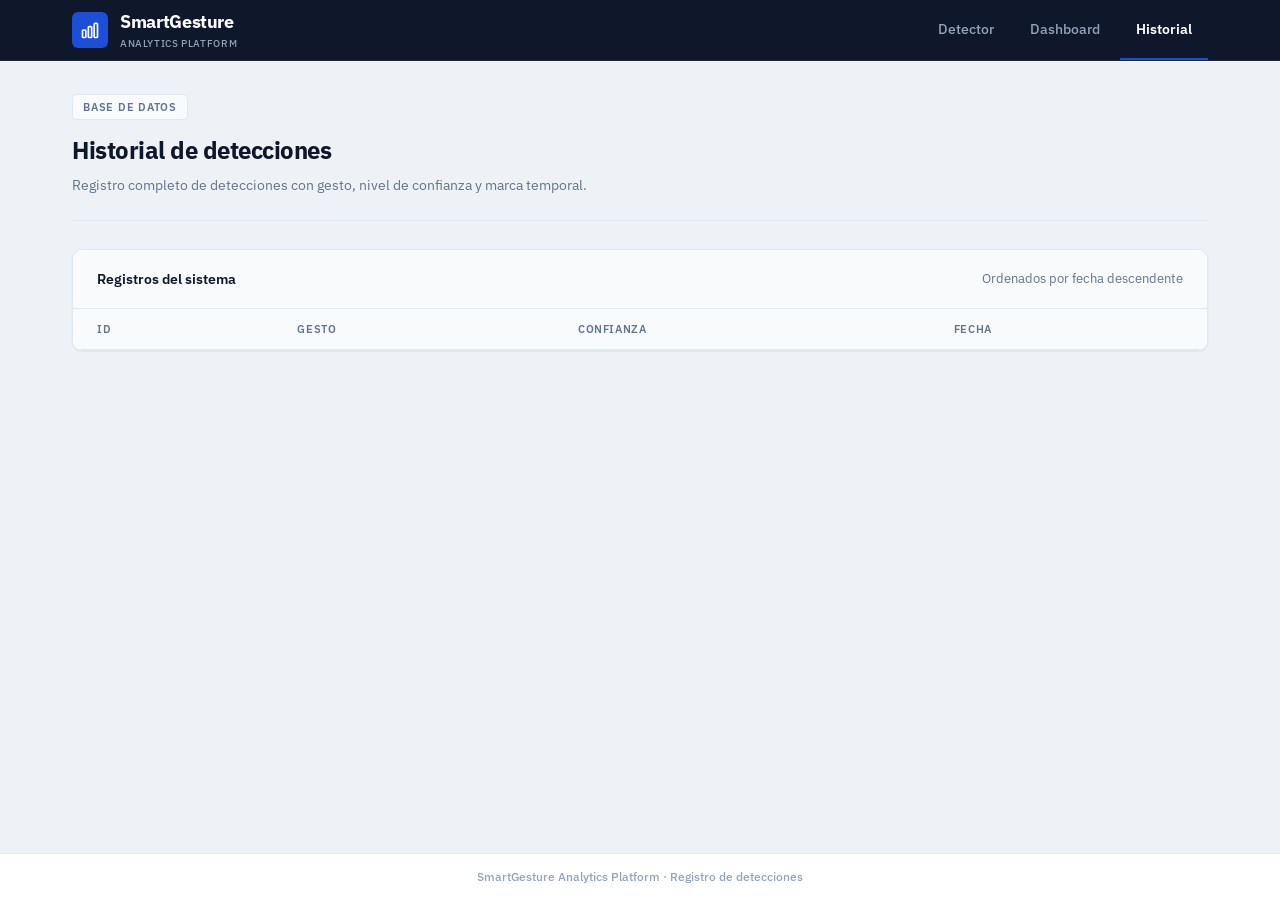
<file: historial.html>
<!DOCTYPE html>
<html lang="es">
<head>
    <meta charset="UTF-8">
    <meta name="viewport" content="width=device-width, initial-scale=1.0">
    <title>SmartGesture — Historial</title>
    <link rel="stylesheet" href="css/style.css">
</head>
<body>

<div class="site">

    <header class="site-header">
        <div class="site-header__inner">
            <a href="index.html" class="brand">
                <span class="brand-icon">
                    <svg viewBox="0 0 24 24" fill="none" stroke="#ffffff" stroke-width="2" stroke-linecap="round">
                        <rect x="3" y="12" width="4" height="9" rx="1"/>
                        <rect x="10" y="8" width="4" height="13" rx="1"/>
                        <rect x="17" y="4" width="4" height="17" rx="1"/>
                    </svg>
                </span>
                <span>
                    <span class="brand-name">SmartGesture</span>
                    <span class="brand-sub">Analytics Platform</span>
                </span>
            </a>
            <nav class="navbar">
                <a href="index.html">Detector</a>
                <a href="dashboard.html">Dashboard</a>
                <a href="historial.html" class="active">Historial</a>
            </nav>
        </div>
    </header>

    <main class="site-main">

        <div class="page-head">
            <span class="page-tag">Base de datos</span>
            <h1>Historial de detecciones</h1>
            <p>Registro completo de detecciones con gesto, nivel de confianza y marca temporal.</p>
        </div>

        <div class="table-panel">

            <div class="table-panel__top">
                <h2>Registros del sistema</h2>
                <span>Ordenados por fecha descendente</span>
            </div>

            <div class="table-scroll">
                <table id="tablaHistorial">
                    <thead>
                        <tr>
                            <th>ID</th>
                            <th>Gesto</th>
                            <th>Confianza</th>
                            <th>Fecha</th>
                        </tr>
                    </thead>
                    <tbody></tbody>
                </table>
            </div>

        </div>

    </main>

    <footer class="site-footer">
        SmartGesture Analytics Platform · Registro de detecciones
    </footer>

</div>

<script src="js/api.js"></script>

<script>

async function cargarHistorial() {

    const datos =
        await obtenerDetecciones();

    if (!datos?.success) return;

    const tbody =
        document.querySelector(
            "#tablaHistorial tbody"
        );

    tbody.innerHTML = "";

    datos.data.forEach(item => {

        tbody.innerHTML += `
            <tr>
                <td>${item.id}</td>
                <td>${item.gesto}</td>
                <td>${item.confianza}%</td>
                <td>${item.fecha}</td>
            </tr>
        `;

    });

}

cargarHistorial();

</script>

</body>
</html>
</file>
<file: css/style.css>
@import url("https://fonts.googleapis.com/css2?family=IBM+Plex+Sans:wght@400;500;600;700&display=swap");

:root {
    --bg: #eef1f6;
    --surface: #ffffff;
    --surface-alt: #f8fafc;
    --navy: #0f172a;
    --navy-light: #1e293b;
    --text: #0f172a;
    --text-secondary: #64748b;
    --text-muted: #94a3b8;
    --border: #e2e8f0;
    --border-strong: #cbd5e1;
    --accent: #1d4ed8;
    --accent-hover: #1e40af;
    --accent-soft: #eff6ff;
    --success: #047857;
    --success-soft: #ecfdf5;
    --info: #0369a1;
    --info-soft: #f0f9ff;
    --warning: #b45309;
    --warning-soft: #fffbeb;
    --danger: #b91c1c;
    --danger-soft: #fef2f2;
    --shadow-sm: 0 1px 2px rgba(15, 23, 42, 0.06);
    --shadow-md: 0 4px 16px rgba(15, 23, 42, 0.08);
    --radius: 8px;
    --radius-lg: 10px;
    --font: "IBM Plex Sans", system-ui, sans-serif;
    --max: 1200px;
}

*,
*::before,
*::after {
    margin: 0;
    padding: 0;
    box-sizing: border-box;
}

html {
    scroll-behavior: smooth;
}

body {
    font-family: var(--font);
    background: var(--bg);
    color: var(--text);
    min-height: 100vh;
    line-height: 1.5;
    -webkit-font-smoothing: antialiased;
}

.site {
    min-height: 100vh;
    display: flex;
    flex-direction: column;
}

/* ── Header corporativo ── */
.site-header {
    background: var(--navy);
    border-bottom: 1px solid var(--navy-light);
    position: sticky;
    top: 0;
    z-index: 50;
}

.site-header__inner {
    max-width: var(--max);
    margin: 0 auto;
    padding: 0 32px;
    height: 60px;
    display: flex;
    align-items: center;
    justify-content: space-between;
    gap: 32px;
}

.brand {
    display: flex;
    align-items: center;
    gap: 12px;
    text-decoration: none;
    color: #fff;
}

.brand-icon {
    width: 36px;
    height: 36px;
    background: var(--accent);
    border-radius: 6px;
    display: grid;
    place-items: center;
    flex-shrink: 0;
}

.brand-icon svg {
    width: 20px;
    height: 20px;
}

.brand-name {
    font-size: 1.1rem;
    font-weight: 700;
    letter-spacing: -0.02em;
    color: #fff;
}

.brand-sub {
    display: block;
    font-size: 0.65rem;
    font-weight: 500;
    color: var(--text-muted);
    letter-spacing: 0.06em;
    text-transform: uppercase;
    margin-top: 1px;
}

.navbar {
    display: flex;
    gap: 4px;
    height: 100%;
    align-items: stretch;
}

.navbar a {
    display: flex;
    align-items: center;
    text-decoration: none;
    color: #94a3b8;
    font-size: 0.875rem;
    font-weight: 500;
    padding: 0 16px;
    border-bottom: 2px solid transparent;
    transition: color 0.15s, border-color 0.15s;
    white-space: nowrap;
}

.navbar a:hover {
    color: #e2e8f0;
}

.navbar a.active {
    color: #fff;
    border-bottom-color: var(--accent);
    font-weight: 600;
}

/* ── Main ── */
.site-main {
    flex: 1;
    max-width: var(--max);
    width: 100%;
    margin: 0 auto;
    padding: 32px 32px 48px;
}

.page-head {
    margin-bottom: 28px;
    padding-bottom: 24px;
    border-bottom: 1px solid var(--border);
}

.page-head h1 {
    font-size: 1.5rem;
    font-weight: 700;
    letter-spacing: -0.02em;
    color: var(--text);
    margin-bottom: 6px;
}

.page-head p {
    color: var(--text-secondary);
    font-size: 0.9rem;
    max-width: 560px;
}

.page-tag {
    display: inline-block;
    font-size: 0.68rem;
    font-weight: 600;
    text-transform: uppercase;
    letter-spacing: 0.07em;
    padding: 4px 10px;
    border-radius: 4px;
    background: var(--surface-alt);
    border: 1px solid var(--border);
    color: var(--text-secondary);
    margin-bottom: 12px;
}

/* ── Detector ── */
.dashboard-home {
    display: grid;
    grid-template-columns: minmax(260px, 280px) 1.15fr 0.85fr;
    gap: 20px;
    align-items: stretch;
}

.panel {
    background: var(--surface);
    border: 1px solid var(--border);
    border-radius: var(--radius-lg);
    box-shadow: var(--shadow-sm);
    overflow: hidden;
}

.panel-head {
    padding: 20px 24px 0;
    border-bottom: none;
}

.panel-head h2 {
    font-size: 0.95rem;
    font-weight: 600;
    color: var(--text);
    letter-spacing: -0.01em;
}

.panel-head p {
    font-size: 0.82rem;
    color: var(--text-secondary);
    margin-top: 3px;
}

.panel-body {
    padding: 20px 24px 24px;
}

#webcam-container {
    display: flex;
    justify-content: center;
    align-items: center;
    min-height: 380px;
    background: var(--surface-alt);
    border: 1px solid var(--border);
    border-radius: var(--radius);
    margin-bottom: 16px;
    overflow: hidden;
}

.gesture-legend {
    display: flex;
    flex-direction: column;
}

.gesture-legend__head {
    padding-bottom: 4px;
}

.gesture-legend__tag {
    display: inline-block;
    font-size: 0.65rem;
    font-weight: 600;
    text-transform: uppercase;
    letter-spacing: 0.06em;
    padding: 3px 8px;
    border-radius: 4px;
    background: var(--accent-soft);
    border: 1px solid #bfdbfe;
    color: var(--accent);
    margin-bottom: 10px;
}

.gesture-legend__body {
    display: flex;
    flex-direction: column;
    flex: 1;
    padding-top: 12px;
}

.gesture-legend__list {
    list-style: none;
    margin: 0;
    padding: 0;
    display: flex;
    flex-direction: column;
    gap: 10px;
    flex: 1;
}

.gesture-card {
    display: flex;
    align-items: flex-start;
    gap: 12px;
    padding: 14px;
    background: var(--surface-alt);
    border: 1px solid var(--border);
    border-radius: var(--radius);
    border-left: 3px solid var(--gesture-accent, var(--accent));
    box-shadow: var(--shadow-sm);
    transition: border-color 0.15s, box-shadow 0.15s, transform 0.15s;
}

.gesture-card:hover {
    border-color: var(--border-strong);
    box-shadow: var(--shadow-md);
    transform: translateY(-1px);
}

.gesture-card--success {
    --gesture-accent: var(--success);
}

.gesture-card--info {
    --gesture-accent: var(--info);
}

.gesture-card--warning {
    --gesture-accent: var(--warning);
}

.gesture-card--danger {
    --gesture-accent: var(--danger);
}

.gesture-card__icon {
    width: 40px;
    height: 40px;
    flex-shrink: 0;
    display: grid;
    place-items: center;
    font-size: 1.35rem;
    line-height: 1;
    border-radius: 10px;
    background: var(--gesture-bg, var(--accent-soft));
    border: 1px solid var(--gesture-border, #bfdbfe);
}

.gesture-card--success .gesture-card__icon {
    --gesture-bg: var(--success-soft);
    --gesture-border: #a7f3d0;
}

.gesture-card--info .gesture-card__icon {
    --gesture-bg: var(--info-soft);
    --gesture-border: #bae6fd;
}

.gesture-card--warning .gesture-card__icon {
    --gesture-bg: var(--warning-soft);
    --gesture-border: #fde68a;
}

.gesture-card--danger .gesture-card__icon {
    --gesture-bg: var(--danger-soft);
    --gesture-border: #fecaca;
}

.gesture-card__content {
    display: flex;
    flex-direction: column;
    gap: 3px;
    min-width: 0;
    padding-top: 2px;
}

.gesture-card__name {
    font-size: 0.88rem;
    font-weight: 600;
    color: var(--text);
    letter-spacing: -0.01em;
}

.gesture-card__desc {
    font-size: 0.75rem;
    line-height: 1.45;
    color: var(--text-secondary);
}

.gesture-legend__tip {
    display: flex;
    align-items: flex-start;
    gap: 8px;
    margin-top: 16px;
    padding: 12px;
    background: var(--surface-alt);
    border: 1px dashed var(--border-strong);
    border-radius: var(--radius);
    font-size: 0.72rem;
    line-height: 1.45;
    color: var(--text-secondary);
}

.gesture-legend__tip svg {
    width: 16px;
    height: 16px;
    flex-shrink: 0;
    margin-top: 1px;
    color: var(--accent);
}

#webcam-container:has(canvas) {
    background: #0f172a;
    border-color: var(--navy-light);
}

#webcam-container canvas {
    border-radius: 4px;
    max-width: 100%;
    height: auto;
}

button {
    width: 100%;
    font-family: var(--font);
    font-size: 0.875rem;
    font-weight: 600;
    color: #fff;
    background: var(--accent);
    border: none;
    border-radius: var(--radius);
    padding: 12px 20px;
    cursor: pointer;
    transition: background 0.15s;
}

button:hover:not(:disabled) {
    background: var(--accent-hover);
}

button:disabled {
    opacity: 0.5;
    cursor: not-allowed;
}

.result-section {
    background: var(--surface);
}

.result-display {
    background: var(--surface-alt);
    border: 1px solid var(--border);
    border-radius: var(--radius);
    padding: 28px 20px;
    text-align: center;
    margin-bottom: 16px;
}

#gesture-name {
    font-size: 1.75rem;
    font-weight: 700;
    letter-spacing: -0.02em;
    text-transform: capitalize;
    color: var(--text);
    line-height: 1.2;
}

#gesture-confidence {
    display: inline-block;
    margin-top: 12px;
    font-size: 0.95rem;
    font-weight: 600;
    color: var(--accent);
    background: var(--accent-soft);
    border: 1px solid #bfdbfe;
    border-radius: 4px;
    padding: 5px 14px;
}

#save-status {
    text-align: center;
    font-size: 0.82rem;
    font-weight: 500;
    color: var(--success);
    margin-bottom: 16px;
    min-height: 1.4em;
}

.quick-actions {
    display: grid;
    grid-template-columns: 1fr 1fr;
    gap: 10px;
}

.action-btn {
    text-decoration: none;
    text-align: center;
    font-size: 0.82rem;
    font-weight: 600;
    color: var(--text);
    background: var(--surface);
    border: 1px solid var(--border-strong);
    border-radius: var(--radius);
    padding: 11px 14px;
    transition: background 0.15s, border-color 0.15s;
}

.action-btn:hover {
    background: var(--surface-alt);
    border-color: var(--accent);
    color: var(--accent);
}

/* ── Dashboard cards ── */
.cards {
    display: grid;
    grid-template-columns: repeat(5, 1fr);
    gap: 14px;
    margin-bottom: 24px;
}

.card {
    background: var(--surface);
    border: 1px solid var(--border);
    border-radius: var(--radius-lg);
    padding: 18px 16px;
    box-shadow: var(--shadow-sm);
    border-left: 4px solid var(--card-accent, var(--accent));
}

.card h3 {
    font-size: 0.68rem;
    font-weight: 600;
    text-transform: uppercase;
    letter-spacing: 0.06em;
    color: var(--text-secondary);
    margin-bottom: 8px;
}

.card p {
    font-size: 1.85rem;
    font-weight: 700;
    letter-spacing: -0.03em;
    line-height: 1;
    color: var(--text);
}

.card--total { --card-accent: var(--accent); }
.card--aprobacion { --card-accent: var(--success); }
.card--consulta { --card-accent: var(--info); }
.card--atencion { --card-accent: var(--warning); }
.card--desacuerdo { --card-accent: var(--danger); }

/* ── Charts ── */
.charts-row {
    display: grid;
    grid-template-columns: 1fr 1fr;
    gap: 20px;
}

.chart-container {
    background: var(--surface);
    border: 1px solid var(--border);
    border-radius: var(--radius-lg);
    box-shadow: var(--shadow-sm);
    padding: 22px 24px 18px;
}

.chart-label {
    font-size: 0.9rem;
    font-weight: 600;
    color: var(--text);
    margin-bottom: 3px;
}

.chart-desc {
    font-size: 0.8rem;
    color: var(--text-secondary);
    margin-bottom: 16px;
}

.chart-container canvas {
    max-height: 300px;
}

.chart-container--full {
    width: 100%;
    margin-top: 20px;
}

.chart-container--full canvas {
    max-height: 320px;
}

/* ── Historial ── */
.table-panel {
    background: var(--surface);
    border: 1px solid var(--border);
    border-radius: var(--radius-lg);
    box-shadow: var(--shadow-sm);
    overflow: hidden;
}

.table-panel__top {
    display: flex;
    align-items: center;
    justify-content: space-between;
    gap: 16px;
    padding: 18px 24px;
    border-bottom: 1px solid var(--border);
    background: var(--surface-alt);
}

.table-panel__top h2 {
    font-size: 0.9rem;
    font-weight: 600;
    color: var(--text);
}

.table-panel__top span {
    font-size: 0.8rem;
    color: var(--text-secondary);
}

.table-scroll {
    overflow-x: auto;
}

table {
    width: 100%;
    border-collapse: collapse;
}

thead th {
    padding: 12px 24px;
    text-align: left;
    font-size: 0.68rem;
    font-weight: 600;
    text-transform: uppercase;
    letter-spacing: 0.06em;
    color: var(--text-secondary);
    background: var(--surface-alt);
    border-bottom: 1px solid var(--border);
}

tbody td {
    padding: 14px 24px;
    font-size: 0.875rem;
    border-bottom: 1px solid var(--border);
    color: var(--text-secondary);
}

tbody tr:last-child td {
    border-bottom: none;
}

tbody tr:hover td {
    background: #f1f5f9;
}

tbody td:first-child {
    font-variant-numeric: tabular-nums;
    color: var(--text-muted);
    font-size: 0.82rem;
}

tbody td:nth-child(2) {
    font-weight: 600;
    color: var(--text);
    text-transform: capitalize;
}

tbody td:nth-child(3) {
    font-weight: 600;
    color: var(--accent);
    font-variant-numeric: tabular-nums;
}

tbody td:nth-child(4) {
    font-variant-numeric: tabular-nums;
    font-size: 0.82rem;
}

/* ── Footer ── */
.site-footer {
    border-top: 1px solid var(--border);
    background: var(--surface);
    padding: 14px 32px;
    text-align: center;
    font-size: 0.75rem;
    color: var(--text-muted);
    font-weight: 500;
}

/* ── Responsive ── */
@media (max-width: 960px) {
    .site-header__inner {
        flex-direction: column;
        height: auto;
        padding: 14px 20px;
        gap: 12px;
    }

    .navbar {
        width: 100%;
        justify-content: center;
    }

    .dashboard-home {
        grid-template-columns: 1fr;
    }

    .cards {
        grid-template-columns: repeat(2, 1fr);
    }

    .charts-row {
        grid-template-columns: 1fr;
    }

    .quick-actions {
        grid-template-columns: 1fr;
    }
}

@media (max-width: 480px) {
    .cards {
        grid-template-columns: 1fr;
    }

    .site-main {
        padding: 24px 16px 40px;
    }
}
</file>
